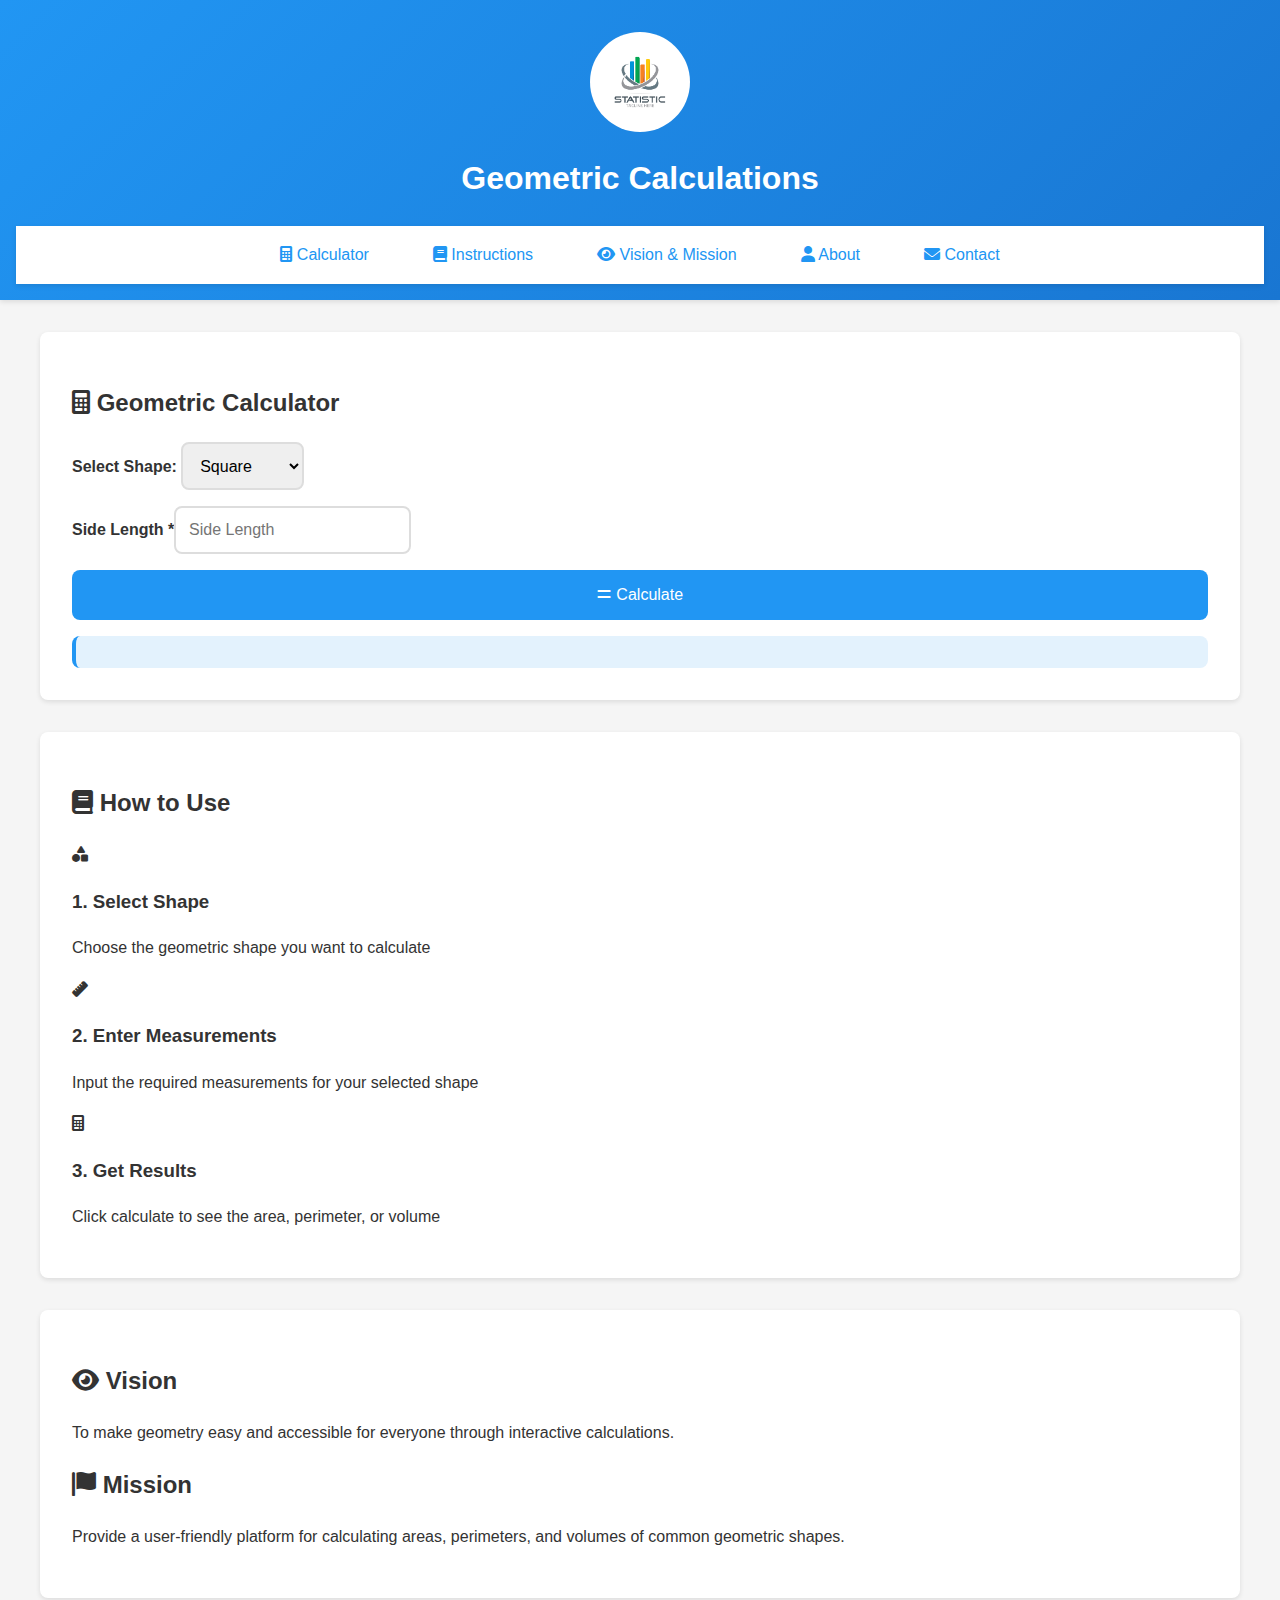
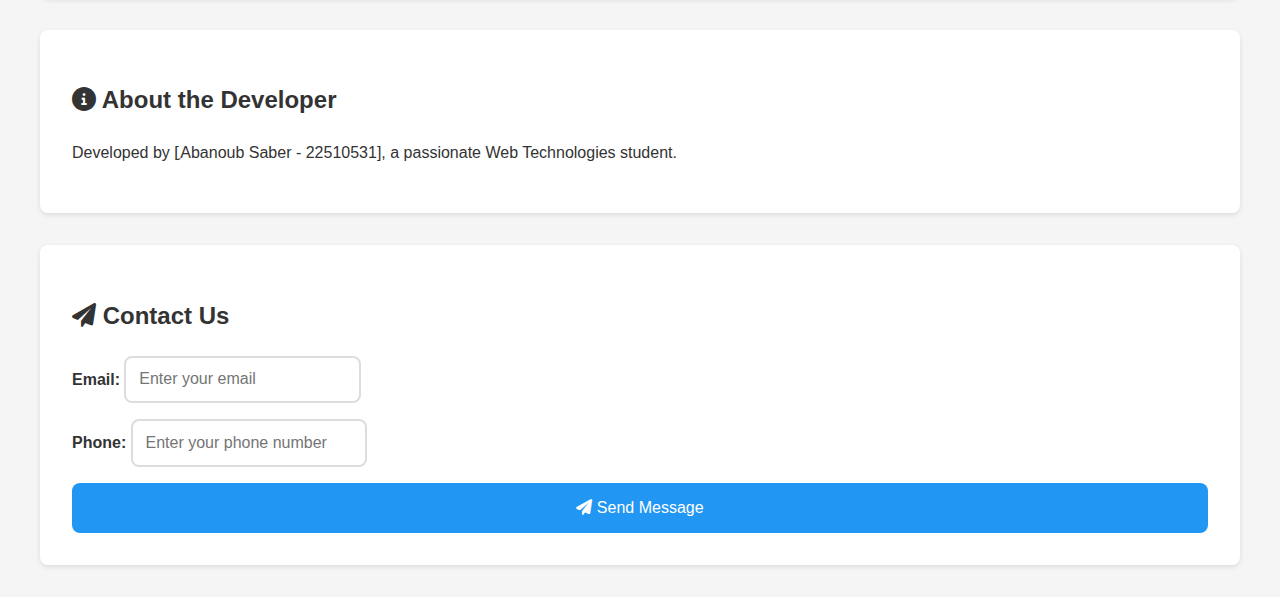
<file: index.html>
<!DOCTYPE html>
<html lang="en">
<head>
    <meta charset="UTF-8">
    <meta name="viewport" content="width=device-width, initial-scale=1.0">
    <title>Geometric Calculations</title>
    <link rel="stylesheet" href="style.css">
    <link href="https://fonts.googleapis.com/css2?family=Roboto:wght@300;400;500;700&display=swap" rel="stylesheet">
    <link rel="stylesheet" href="https://cdnjs.cloudflare.com/ajax/libs/font-awesome/6.0.0/css/all.min.css">
</head>
<body>
    <header>
        <img src="logo.png" alt="Website Logo" id="logo">
        <h1>Geometric Calculations</h1>
        <nav>
            <ul>
                <li><a href="#calculator"><i class="fas fa-calculator"></i> Calculator</a></li>
                <li><a href="#instructions"><i class="fas fa-book"></i> Instructions</a></li>
                <li><a href="#vision-mission"><i class="fas fa-eye"></i> Vision & Mission</a></li>
                <li><a href="#about"><i class="fas fa-user"></i> About</a></li>
                <li><a href="#contact"><i class="fas fa-envelope"></i> Contact</a></li>
            </ul>
        </nav>
    </header>

    <main>
        <section id="calculator" class="main-section">
            <h2><i class="fas fa-calculator"></i> Geometric Calculator</h2>
            <form id="shape-form" class="calculator-form">
                <div class="form-group">
                    <label for="shape">Select Shape:</label>
                    <select id="shape" name="shape" class="form-control">
                        <option value="square">Square</option>
                        <option value="rectangle">Rectangle</option>
                        <option value="triangle">Triangle</option>
                        <option value="circle">Circle</option>
                        <option value="cube">Cube</option>
                    </select>
                </div>
                <div id="inputs" class="input-group"></div>
                <button type="button" id="calculate-btn" class="btn-primary">
                    <i class="fas fa-equals"></i> Calculate
                </button>
            </form>
            <div id="results" class="results-card"></div>
        </section>

        <section id="instructions" class="info-section">
            <h2><i class="fas fa-book"></i> How to Use</h2>
            <div class="instructions-grid">
                <div class="instruction-card">
                    <i class="fas fa-shapes"></i>
                    <h3>1. Select Shape</h3>
                    <p>Choose the geometric shape you want to calculate</p>
                </div>
                <div class="instruction-card">
                    <i class="fas fa-ruler"></i>
                    <h3>2. Enter Measurements</h3>
                    <p>Input the required measurements for your selected shape</p>
                </div>
                <div class="instruction-card">
                    <i class="fas fa-calculator"></i>
                    <h3>3. Get Results</h3>
                    <p>Click calculate to see the area, perimeter, or volume</p>
                </div>
            </div>
        </section>

        <section id="vision-mission" class="info-section">
            <div class="info-grid">
                <div class="info-card">
                    <h2><i class="fas fa-eye"></i> Vision</h2>
                    <p>To make geometry easy and accessible for everyone through interactive calculations.</p>
                </div>
                <div class="info-card">
                    <h2><i class="fas fa-flag"></i> Mission</h2>
                    <p>Provide a user-friendly platform for calculating areas, perimeters, and volumes of common geometric shapes.</p>
                </div>
            </div>
        </section>

        <section id="about" class="about-section">
            <h2><i class="fas fa-info-circle"></i> About the Developer</h2>
            <div class="about-card">
                <p>Developed by [ِAbanoub Saber - 22510531], a passionate Web Technologies student.</p>
            </div>
        </section>

        <section id="contact" class="contact-section">
            <h2><i class="fas fa-paper-plane"></i> Contact Us</h2>
            <form id="contact-form" class="contact-form">
                <div class="form-group">
                    <label for="email">Email:</label>
                    <input type="email" id="email" name="email" required 
                           class="form-control" placeholder="Enter your email">
                </div>
                <div class="form-group">
                    <label for="phone">Phone:</label>
                    <input type="tel" id="phone" name="phone" 
                           class="form-control" placeholder="Enter your phone number">
                </div>
                <button type="submit" class="btn-submit">
                    <i class="fas fa-paper-plane"></i> Send Message
                </button>
            </form>
        </section>
    </main>
    <script src="script.js"></script>
</body>
</html>
</file>
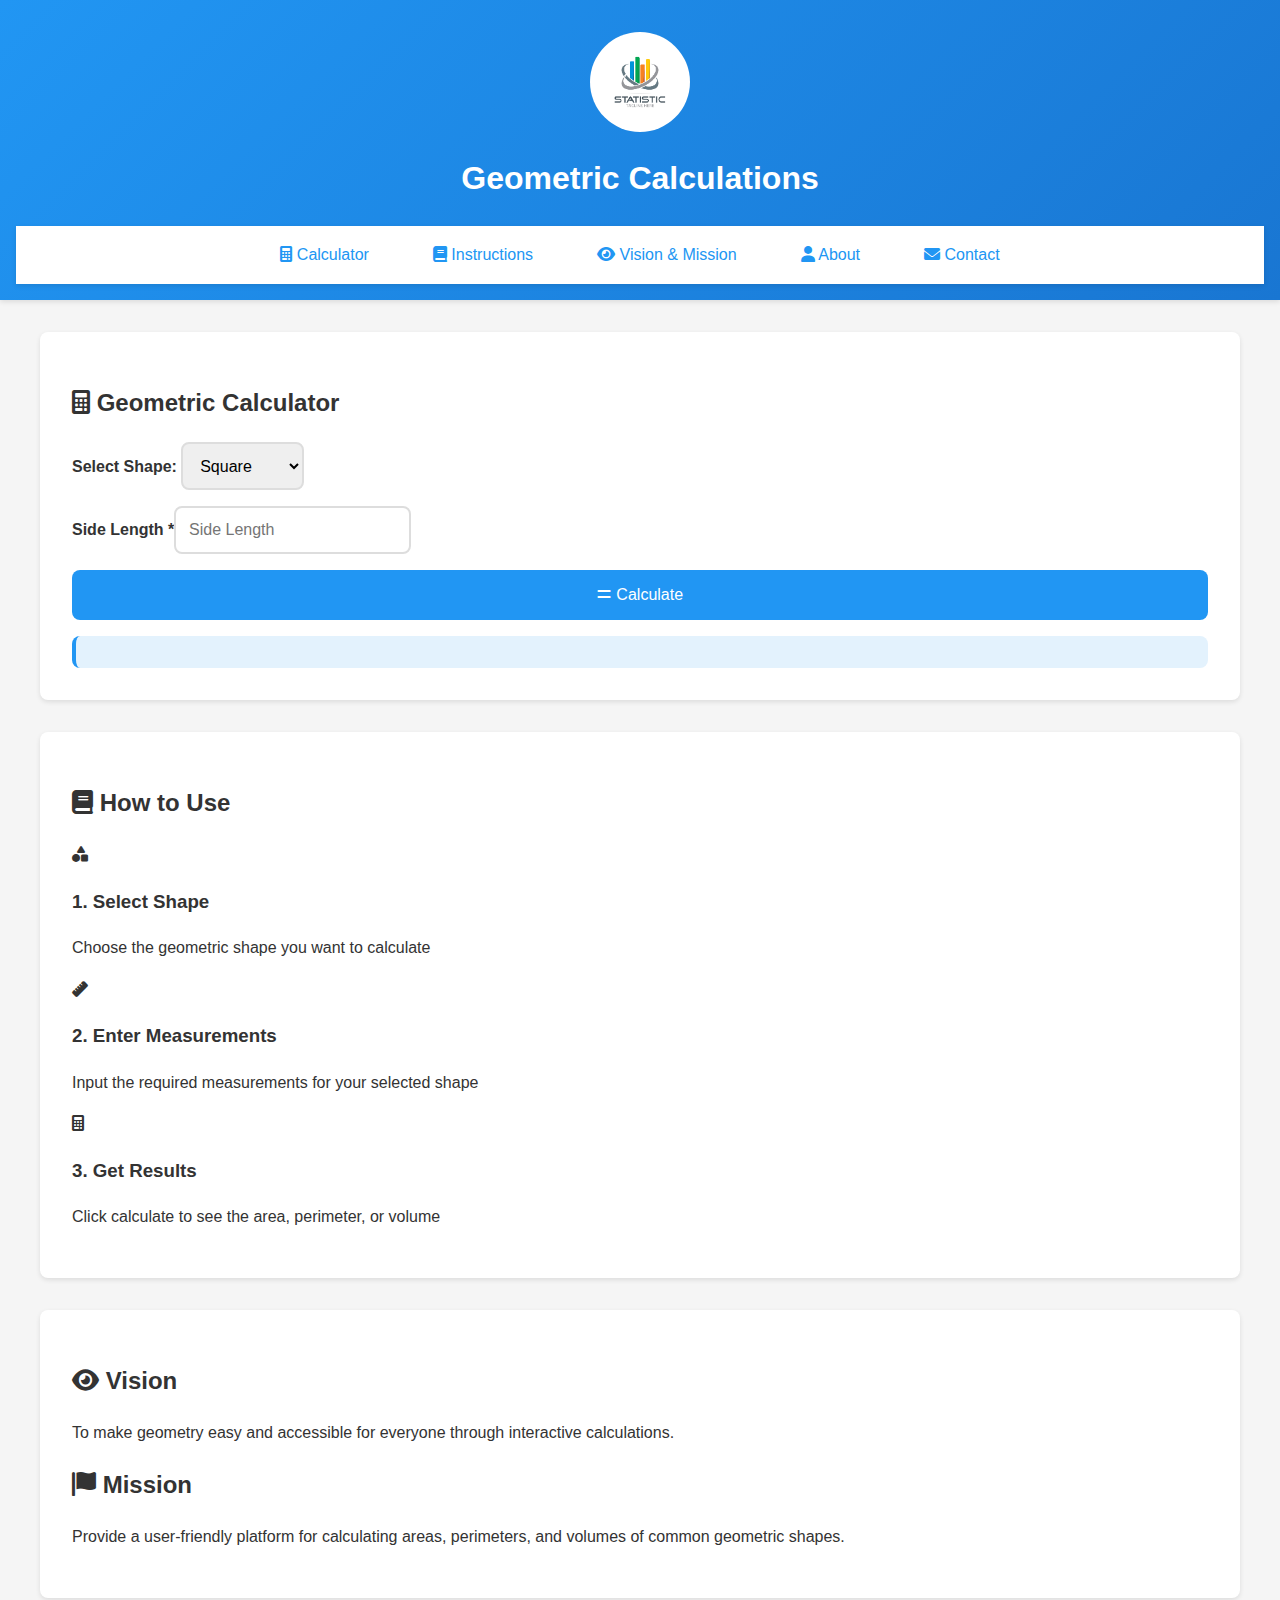
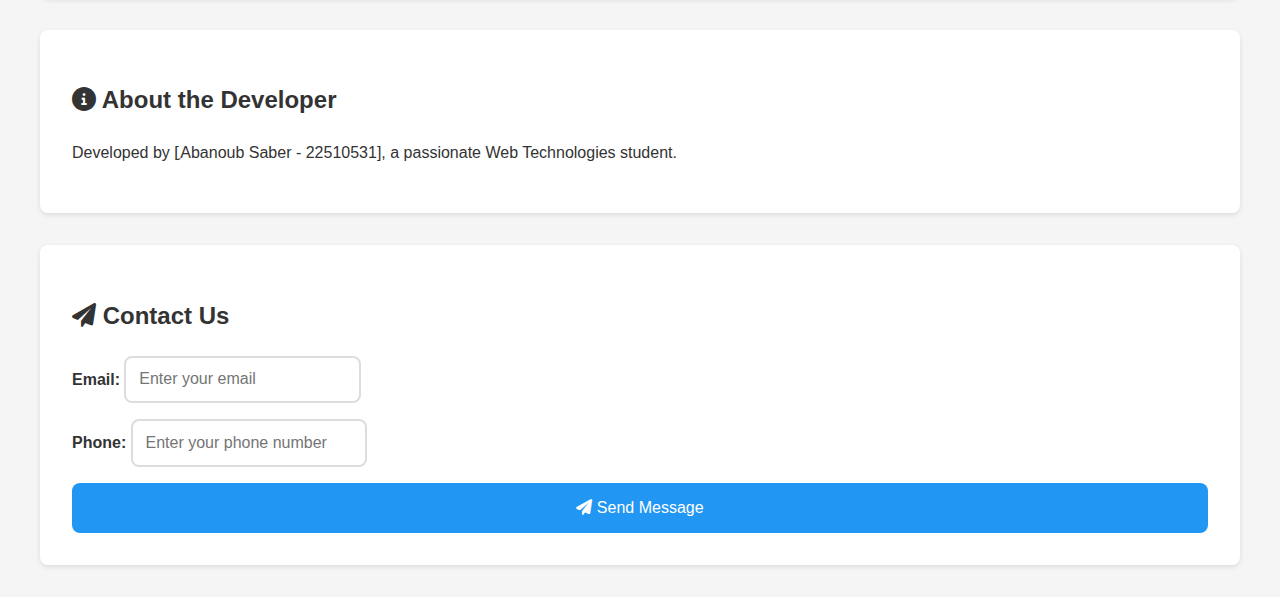
<file: TMA_TT284_Abanoub Saber_22510531/index.html>
<!DOCTYPE html>
<html lang="en">
<head>
    <meta charset="UTF-8">
    <meta name="viewport" content="width=device-width, initial-scale=1.0">
    <title>Geometric Calculations</title>
    <link rel="stylesheet" href="style.css">
    <link href="https://fonts.googleapis.com/css2?family=Roboto:wght@300;400;500;700&display=swap" rel="stylesheet">
    <link rel="stylesheet" href="https://cdnjs.cloudflare.com/ajax/libs/font-awesome/6.0.0/css/all.min.css">
</head>
<body>
    <header>
        <img src="logo.png" alt="Website Logo" id="logo">
        <h1>Geometric Calculations</h1>
        <nav>
            <ul>
                <li><a href="#calculator"><i class="fas fa-calculator"></i> Calculator</a></li>
                <li><a href="#instructions"><i class="fas fa-book"></i> Instructions</a></li>
                <li><a href="#vision-mission"><i class="fas fa-eye"></i> Vision & Mission</a></li>
                <li><a href="#about"><i class="fas fa-user"></i> About</a></li>
                <li><a href="#contact"><i class="fas fa-envelope"></i> Contact</a></li>
            </ul>
        </nav>
    </header>

    <main>
        <section id="calculator" class="main-section">
            <h2><i class="fas fa-calculator"></i> Geometric Calculator</h2>
            <form id="shape-form" class="calculator-form">
                <div class="form-group">
                    <label for="shape">Select Shape:</label>
                    <select id="shape" name="shape" class="form-control">
                        <option value="square">Square</option>
                        <option value="rectangle">Rectangle</option>
                        <option value="triangle">Triangle</option>
                        <option value="circle">Circle</option>
                        <option value="cube">Cube</option>
                    </select>
                </div>
                <div id="inputs" class="input-group"></div>
                <button type="button" id="calculate-btn" class="btn-primary">
                    <i class="fas fa-equals"></i> Calculate
                </button>
            </form>
            <div id="results" class="results-card"></div>
        </section>

        <section id="instructions" class="info-section">
            <h2><i class="fas fa-book"></i> How to Use</h2>
            <div class="instructions-grid">
                <div class="instruction-card">
                    <i class="fas fa-shapes"></i>
                    <h3>1. Select Shape</h3>
                    <p>Choose the geometric shape you want to calculate</p>
                </div>
                <div class="instruction-card">
                    <i class="fas fa-ruler"></i>
                    <h3>2. Enter Measurements</h3>
                    <p>Input the required measurements for your selected shape</p>
                </div>
                <div class="instruction-card">
                    <i class="fas fa-calculator"></i>
                    <h3>3. Get Results</h3>
                    <p>Click calculate to see the area, perimeter, or volume</p>
                </div>
            </div>
        </section>

        <section id="vision-mission" class="info-section">
            <div class="info-grid">
                <div class="info-card">
                    <h2><i class="fas fa-eye"></i> Vision</h2>
                    <p>To make geometry easy and accessible for everyone through interactive calculations.</p>
                </div>
                <div class="info-card">
                    <h2><i class="fas fa-flag"></i> Mission</h2>
                    <p>Provide a user-friendly platform for calculating areas, perimeters, and volumes of common geometric shapes.</p>
                </div>
            </div>
        </section>

        <section id="about" class="about-section">
            <h2><i class="fas fa-info-circle"></i> About the Developer</h2>
            <div class="about-card">
                <p>Developed by [ِAbanoub Saber - 22510531], a passionate Web Technologies student.</p>
            </div>
        </section>

        <section id="contact" class="contact-section">
            <h2><i class="fas fa-paper-plane"></i> Contact Us</h2>
            <form id="contact-form" class="contact-form">
                <div class="form-group">
                    <label for="email">Email:</label>
                    <input type="email" id="email" name="email" required 
                           class="form-control" placeholder="Enter your email">
                </div>
                <div class="form-group">
                    <label for="phone">Phone:</label>
                    <input type="tel" id="phone" name="phone" 
                           class="form-control" placeholder="Enter your phone number">
                </div>
                <button type="submit" class="btn-submit">
                    <i class="fas fa-paper-plane"></i> Send Message
                </button>
            </form>
        </section>
    </main>
    <script src="script.js"></script>
</body>
</html>
</file>
<file: style.css>
/* متغيرات الألوان الأساسية */
:root {
    --primary-color: #2196F3;
    --secondary-color: #1976D2;
    --background-color: #f5f5f5;
    --text-color: #333;
    --border-radius: 8px;
}

/* التنسيق الأساسي */
body {
    font-family: 'Segoe UI', Tahoma, Geneva, Verdana, sans-serif;
    margin: 0;
    padding: 0;
    background-color: var(--background-color);
    color: var(--text-color);
    line-height: 1.6;
}

/* تنسيق الهيدر */
header {
    background: linear-gradient(135deg, var(--primary-color), var(--secondary-color));
    color: white;
    padding: 1rem;
    text-align: center;
    box-shadow: 0 2px 5px rgba(0,0,0,0.1);
}

#logo {
    width: 100px;
    height: 100px;
    border-radius: 50%;
    margin: 1rem auto;
    display: block;
    transition: transform 0.3s ease;
}

#logo:hover {
    transform: scale(1.1);
}

/* تنسيق القائمة */
nav {
    background-color: white;
    padding: 1rem;
    box-shadow: 0 2px 5px rgba(0,0,0,0.1);
}

nav ul {
    list-style: none;
    padding: 0;
    margin: 0;
    display: flex;
    justify-content: center;
    gap: 2rem;
}

nav a {
    color: var(--primary-color);
    text-decoration: none;
    padding: 0.5rem 1rem;
    border-radius: var(--border-radius);
    transition: all 0.3s ease;
}

nav a:hover {
    background-color: var(--primary-color);
    color: white;
}

/* تنسيق المحتوى الرئيسي */
main {
    max-width: 1200px;
    margin: 2rem auto;
    padding: 0 1rem;
}

section {
    background: white;
    padding: 2rem;
    margin-bottom: 2rem;
    border-radius: var(--border-radius);
    box-shadow: 0 2px 5px rgba(0,0,0,0.1);
}

/* تنسيق النماذج */
form {
    display: flex;
    flex-direction: column;
    gap: 1rem;
}

label {
    font-weight: bold;
    color: var(--text-color);
}

input, select {
    padding: 0.8rem;
    border: 2px solid #ddd;
    border-radius: var(--border-radius);
    font-size: 1rem;
    transition: border-color 0.3s ease;
}

input:focus, select:focus {
    border-color: var(--primary-color);
    outline: none;
}

button {
    background-color: var(--primary-color);
    color: white;
    padding: 1rem 2rem;
    border: none;
    border-radius: var(--border-radius);
    cursor: pointer;
    font-size: 1rem;
    transition: background-color 0.3s ease;
}

button:hover {
    background-color: var(--secondary-color);
}

/* تنسيق النتائج */
#results {
    margin-top: 1rem;
    padding: 1rem;
    background-color: #e3f2fd;
    border-radius: var(--border-radius);
    border-left: 4px solid var(--primary-color);
}

/* تنسيق التذييل */
footer {
    background-color: var(--primary-color);
    color: white;
    text-align: center;
    padding: 1rem;
    position: fixed;
    bottom: 0;
    width: 100%;
}

/* التجاوب مع الشاشات الصغيرة */
@media (max-width: 768px) {
    nav ul {
        flex-direction: column;
        align-items: center;
        gap: 1rem;
    }

    main {
        margin: 1rem auto;
    }

    section {
        padding: 1rem;
    }

    #logo {
        width: 80px;
        height: 80px;
    }
}
</file>
<file: TMA_TT284_Abanoub Saber_22510531/style.css>
/* متغيرات الألوان الأساسية */
:root {
    --primary-color: #2196F3;
    --secondary-color: #1976D2;
    --background-color: #f5f5f5;
    --text-color: #333;
    --border-radius: 8px;
}

/* التنسيق الأساسي */
body {
    font-family: 'Segoe UI', Tahoma, Geneva, Verdana, sans-serif;
    margin: 0;
    padding: 0;
    background-color: var(--background-color);
    color: var(--text-color);
    line-height: 1.6;
}

/* تنسيق الهيدر */
header {
    background: linear-gradient(135deg, var(--primary-color), var(--secondary-color));
    color: white;
    padding: 1rem;
    text-align: center;
    box-shadow: 0 2px 5px rgba(0,0,0,0.1);
}

#logo {
    width: 100px;
    height: 100px;
    border-radius: 50%;
    margin: 1rem auto;
    display: block;
    transition: transform 0.3s ease;
}

#logo:hover {
    transform: scale(1.1);
}

/* تنسيق القائمة */
nav {
    background-color: white;
    padding: 1rem;
    box-shadow: 0 2px 5px rgba(0,0,0,0.1);
}

nav ul {
    list-style: none;
    padding: 0;
    margin: 0;
    display: flex;
    justify-content: center;
    gap: 2rem;
}

nav a {
    color: var(--primary-color);
    text-decoration: none;
    padding: 0.5rem 1rem;
    border-radius: var(--border-radius);
    transition: all 0.3s ease;
}

nav a:hover {
    background-color: var(--primary-color);
    color: white;
}

/* تنسيق المحتوى الرئيسي */
main {
    max-width: 1200px;
    margin: 2rem auto;
    padding: 0 1rem;
}

section {
    background: white;
    padding: 2rem;
    margin-bottom: 2rem;
    border-radius: var(--border-radius);
    box-shadow: 0 2px 5px rgba(0,0,0,0.1);
}

/* تنسيق النماذج */
form {
    display: flex;
    flex-direction: column;
    gap: 1rem;
}

label {
    font-weight: bold;
    color: var(--text-color);
}

input, select {
    padding: 0.8rem;
    border: 2px solid #ddd;
    border-radius: var(--border-radius);
    font-size: 1rem;
    transition: border-color 0.3s ease;
}

input:focus, select:focus {
    border-color: var(--primary-color);
    outline: none;
}

button {
    background-color: var(--primary-color);
    color: white;
    padding: 1rem 2rem;
    border: none;
    border-radius: var(--border-radius);
    cursor: pointer;
    font-size: 1rem;
    transition: background-color 0.3s ease;
}

button:hover {
    background-color: var(--secondary-color);
}

/* تنسيق النتائج */
#results {
    margin-top: 1rem;
    padding: 1rem;
    background-color: #e3f2fd;
    border-radius: var(--border-radius);
    border-left: 4px solid var(--primary-color);
}

/* تنسيق التذييل */
footer {
    background-color: var(--primary-color);
    color: white;
    text-align: center;
    padding: 1rem;
    position: fixed;
    bottom: 0;
    width: 100%;
}

/* التجاوب مع الشاشات الصغيرة */
@media (max-width: 768px) {
    nav ul {
        flex-direction: column;
        align-items: center;
        gap: 1rem;
    }

    main {
        margin: 1rem auto;
    }

    section {
        padding: 1rem;
    }

    #logo {
        width: 80px;
        height: 80px;
    }
}
</file>
